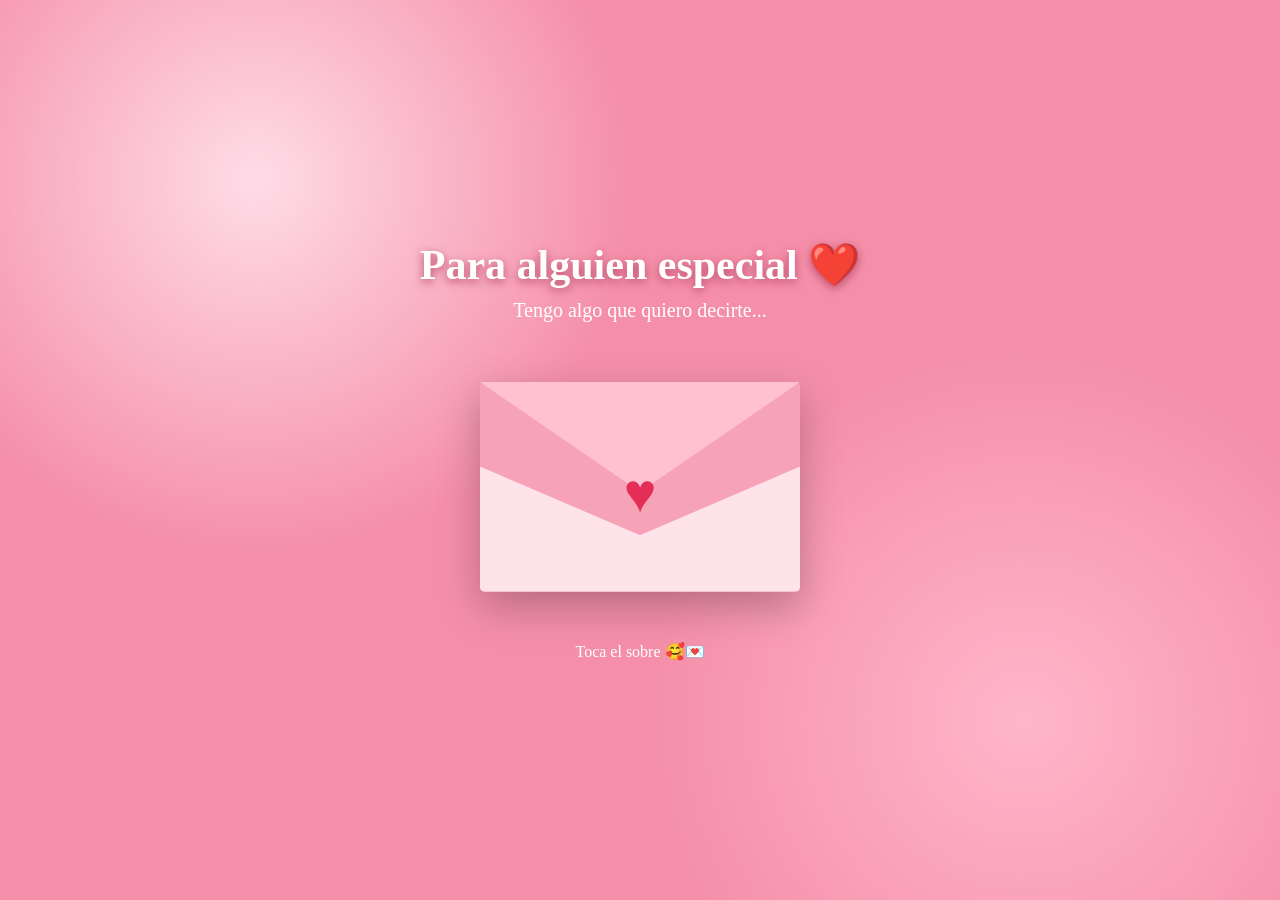
<file: index.htm>
<!DOCTYPE html>
<html lang="es">
<head>
    <meta charset="UTF-8">
    <meta name="viewport" content="width=device-width, initial-scale=1.0">
    <title>Una carta para ti ❤️</title>
    <link rel="stylesheet" href="style.css">
</head>
<body>

    <!-- Contenedor para los corazones flotantes del fondo -->
    <div class="corazones"></div>

    <!-- Contenido principal -->
    <main class="contenedor">

        <h1>Para alguien especial ❤️</h1>

        <p class="subtitulo">
            Tengo algo que quiero decirte...
        </p>

        <!-- Sobre interactivo -->
        <div class="sobre" id="sobre">
            
            <!-- Solapa superior del sobre -->
            <div class="tapa"></div>

            <!-- Carta oculta en el interior -->
            <div class="carta">
                <h2>❤️ Para Briana</h2>

                <p>
                  Te escribo esto porque de verdad
                  no quiero perderte a pesar de lo
                  que he hecho y pues quiero que sigamos juntos.
                </p>

                <p>
                    Gracias por todos las cosas buenas que has 
                    hecho por mi y por la felicidad que siempre
                    me das, eres una persona con un corazón muy
                    grande y eso te hace alguien muy unica, pero 
                    a pesar de todo eso, hice una estupidez que 
                    te lastimó, y por eso quiero pedirte una disculpa
                    la verdad, no sé qué estaba pensando en ese momento,
                    pero sé que estuvo mal y entiendo que te haya hecho daño 
                    pero quiero que sepas que tú eres alguien muy especial 
                    en mi vida y es por eso que no quiero perderte 
                    voy a hacer lo posible para que vuelvas a creer 
                    en mi y para no volver a hacerte daño, tambien 
                    tienes que saber que yo te amo muchísimo y nunca 
                    dejare de hacerlo, te pido perdón, eres alguien muy 
                    brillante y un gran ejemplo para los demas, nunca dudes 
                    de tus capacidades, eres alguien muy especial, la verdad
                    ya no se que mas puedo decir pero quiero que sepas hice
                     esta carta con mucho esfuerzo y tal vez no es la gran cosa
                     pero la hice pensando en ti y con todo mi corazón
                    y con todo mi corazón, espero que te guste, te amo 💗

                </p>

                <p class="firma">
                    Te amo con todo mi corazón ❤️
                </p>
            </div>

            <!-- Solapa frontal con forma de sobre -->
            <div class="frontal"></div>

            <!-- Sello de corazón -->
            <div class="corazon">♥</div>

        </div>

        <p class="instruccion">
            Toca el sobre 🥰💌
        </p>

    </main>

    <script src="Script.js"></script>
</body>
</html>
</file>
<file: style.css>
* {
    margin: 0;
    padding: 0;
    box-sizing: border-box;
}

body {
    min-height: 100vh;
    overflow: hidden;
    display: flex;
    justify-content: center;
    align-items: center;
    font-family: Georgia, serif;
    background:
        radial-gradient(circle at 20% 20%, #ffdce7, transparent 30%),
        radial-gradient(circle at 80% 80%, #ffb6ca, transparent 30%),
        #f58fa9;
    color: white;
}

/* CONTENEDOR PRINCIPAL */
.contenedor {
    text-align: center;
    position: relative;
    z-index: 10;
}

h1 {
    font-size: 42px;
    margin-bottom: 10px;
    text-shadow: 0 3px 10px #b84b68;
}

.subtitulo {
    font-size: 20px;
    margin-bottom: 60px;
}

/* SOBRE */
.sobre {
    position: relative;
    width: 320px;
    height: 210px;
    margin: auto;
    background: #f7a3b7;
    border-radius: 5px;
    cursor: pointer;
    box-shadow: 0 15px 40px rgba(0, 0, 0, .25);
    transition: transform .4s;
}

.sobre:hover {
    transform: scale(1.03);
}

/* CARTA (Limitada en altura y con scroll para textos largos) */
.carta {
    position: absolute;
    width: 280px;
    max-height: 240px;            /* Evita que la carta crezca de más */
    overflow-y: auto;             /* Habilita scroll interno si el texto es muy extenso */
    left: 20px;
    bottom: 10px;
    background: white;
    color: #555;
    padding: 20px;
    border-radius: 8px;
    transform: translateY(0);
    opacity: 0;
    transition: transform 0.8s ease-in-out, opacity 0.4s ease-in-out, z-index 0.2s ease;
    z-index: 2;
    box-shadow: 0 4px 15px rgba(0, 0, 0, 0.15);
}

/* Personalización de la barra de scroll de la carta */
.carta::-webkit-scrollbar {
    width: 5px;
}

.carta::-webkit-scrollbar-thumb {
    background: #ffb6ca;
    border-radius: 10px;
}

.carta h2 {
    color: #e52e55;
    margin-bottom: 10px;
}

.carta p {
    font-size: 14px;
    line-height: 1.5;
    margin-bottom: 10px;
}

.firma {
    color: #e52e55;
    font-weight: bold;
}

/* PARTE FRONTAL DEL SOBRE */
.frontal {
    position: absolute;
    left: 0;
    bottom: 0;
    width: 100%;
    height: 125px;
    background: #ffe3eb;
    clip-path: polygon(
        0 0,
        50% 55%,
        100% 0,
        100% 100%,
        0 100%
    );
    border-bottom-left-radius: 5px;
    border-bottom-right-radius: 5px;
    z-index: 4;
}

/* TAPA SUPERIOR */
.tapa {
    position: absolute;
    top: 0;
    left: 0;
    width: 0;
    height: 0;
    border-left: 160px solid transparent;
    border-right: 160px solid transparent;
    border-top: 110px solid #ffc1d0;
    transform-origin: top;
    transition: transform .8s, z-index .4s;
    z-index: 5;
}

/* CORAZÓN SELLO */
.corazon {
    position: absolute;
    top: 80px;
    left: 50%;
    transform: translateX(-50%);
    font-size: 55px;
    color: #e52e55;
    z-index: 6;
    animation: latido 1s infinite;
    transition: opacity 0.3s ease;
}

/* ESTADO ABIERTO */
.sobre.abierto .tapa {
    transform: rotateX(180deg);
    z-index: 1;
}

.sobre.abierto .carta {
    transform: translateY(-85px); /* Ajustado para que despegue sin salirse arriba */
    opacity: 1;
    z-index: 10;
}

.sobre.abierto .corazon {
    opacity: 0;
    pointer-events: none;
}

/* ANIMACIÓN DE CORAZONES FLOTANTES */
.corazones {
    position: fixed;
    inset: 0;
    width: 100vw;
    height: 100vh;
    overflow: hidden;
    pointer-events: none;
    z-index: 1;
}

.corazones span {
    position: absolute;
    bottom: -60px;
    color: rgba(255, 255, 255, .7);
    animation: subir linear infinite;
    user-select: none;
}

@keyframes subir {
    0% {
        transform: translateY(0) rotate(0deg);
        opacity: 0;
    }

    15% {
        opacity: 1;
    }

    100% {
        transform: translateY(-120vh) rotate(360deg);
        opacity: 0;
    }
}

/* ANIMACIÓN LATIDO */
@keyframes latido {
    0%, 100% {
        transform: translateX(-50%) scale(1);
    }
    50% {
        transform: translateX(-50%) scale(1.2);
    }
}

.instruccion {
    margin-top: 50px;
    font-size: 16px;
}

/* ADAPTACIÓN MÓVIL */
@media (max-width: 600px) {
    h1 {
        font-size: 30px;
    }

    .subtitulo {
        font-size: 17px;
        margin-bottom: 40px;
    }

    .sobre {
        width: 280px;
        height: 190px;
    }

    .tapa {
        border-left-width: 140px;
        border-right-width: 140px;
        border-top-width: 100px;
    }

    .frontal {
        height: 115px;
    }

    .carta {
        width: 240px;
        max-height: 200px;
        left: 20px;
        padding: 15px;
    }

    .carta p {
        font-size: 13px;
    }

    .sobre.abierto .carta {
        transform: translateY(-75px);
    }

    .instruccion {
        margin-top: 40px;
    }
}
</file>
